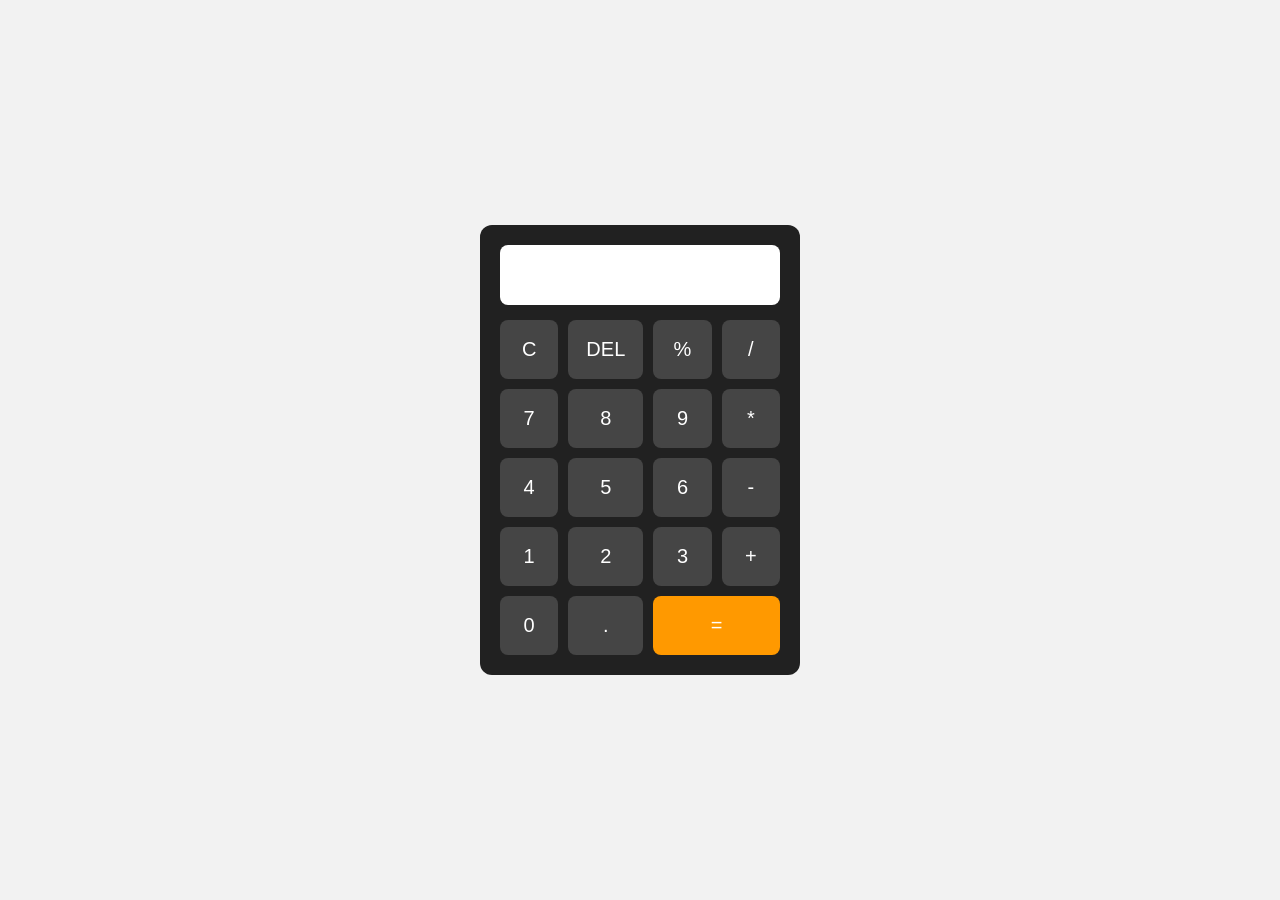
<file: Task1-Calculator/index.html>
<!DOCTYPE html>
<html lang="en">
<head>
    <meta charset="UTF-8">
    <meta name="viewport" content="width=device-width, initial-scale=1.0">
    <title>Basic Calculator</title>
    <link rel="stylesheet" href="style.css">
</head>
<body>

<div class="calculator">
    <input type="text" id="display" readonly>

    <div class="buttons">
        <button onclick="clearDisplay()">C</button>
        <button onclick="deleteLast()">DEL</button>
        <button onclick="appendValue('%')">%</button>
        <button onclick="appendValue('/')">/</button>

        <button onclick="appendValue('7')">7</button>
        <button onclick="appendValue('8')">8</button>
        <button onclick="appendValue('9')">9</button>
        <button onclick="appendValue('*')">*</button>

        <button onclick="appendValue('4')">4</button>
        <button onclick="appendValue('5')">5</button>
        <button onclick="appendValue('6')">6</button>
        <button onclick="appendValue('-')">-</button>

        <button onclick="appendValue('1')">1</button>
        <button onclick="appendValue('2')">2</button>
        <button onclick="appendValue('3')">3</button>
        <button onclick="appendValue('+')">+</button>

        <button onclick="appendValue('0')">0</button>
        <button onclick="appendValue('.')">.</button>
        <button class="equal" onclick="calculate()">=</button>
    </div>
</div>

<script src="script.js"></script>

</body>
</html>
</file>
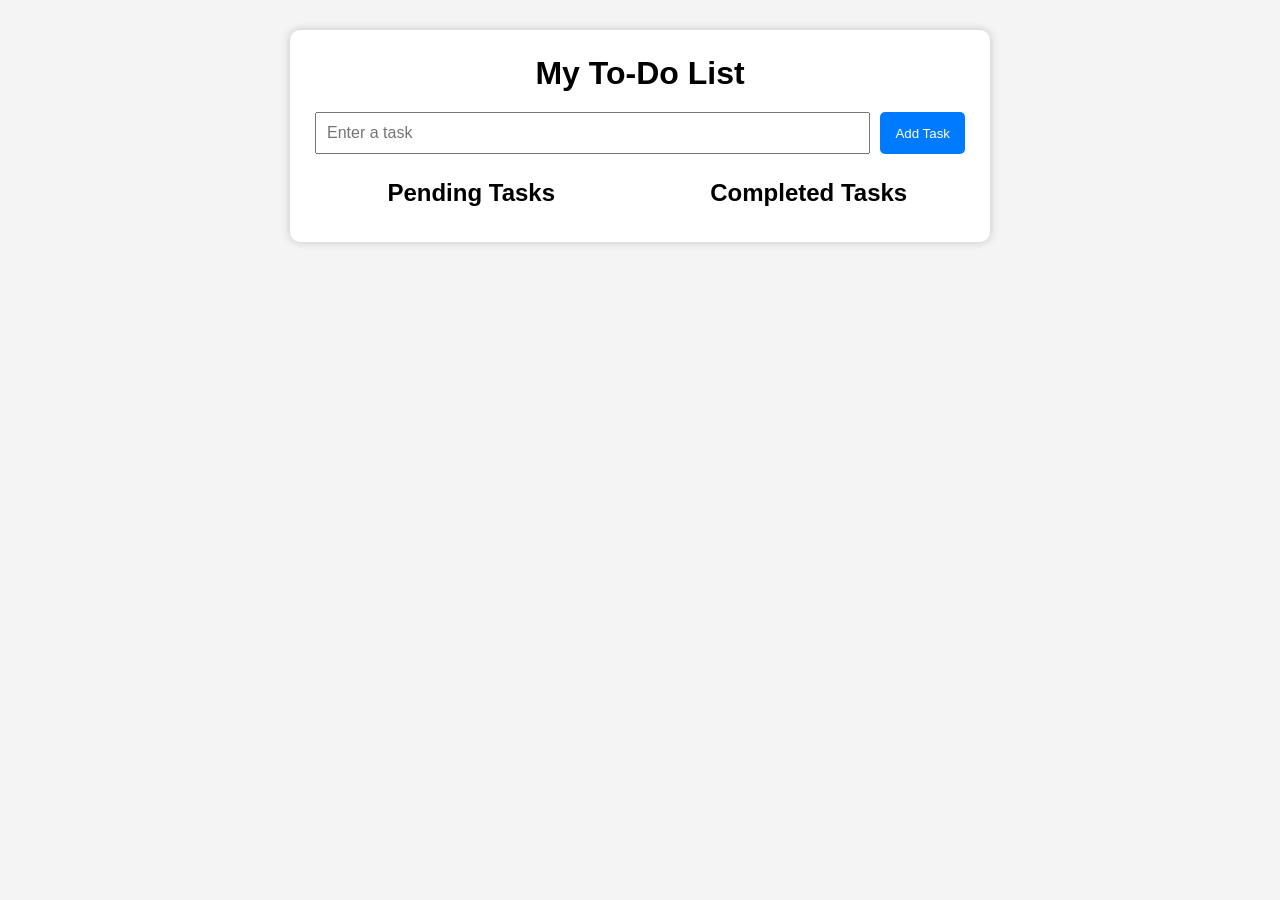
<file: Task3-Todo_webapp/index.html>
<!DOCTYPE html>
<html lang="en">

<head>
    <meta charset="UTF-8">
    <meta name="viewport" content="width=device-width, initial-scale=1.0">
    <title>To-Do App</title>

    <link rel="stylesheet" href="style.css">
</head>

<body>

    <div class="container">

        <h1>My To-Do List</h1>

        <div class="input-section">

            <input type="text" id="taskInput" placeholder="Enter a task">

            <button onclick="addTask()">Add Task</button>

        </div>

        <div class="task-section">

            <div class="pending">

                <h2>Pending Tasks</h2>

                <ul id="pendingList"></ul>

            </div>

            <div class="completed">

                <h2>Completed Tasks</h2>

                <ul id="completedList"></ul>

            </div>

        </div>

    </div>

    <script src="script.js"></script>

</body>

</html>
</file>
<file: Task1-Calculator/style.css>
* {
    margin: 0;
    padding: 0;
    box-sizing: border-box;
    font-family: Arial, Helvetica, sans-serif;
}

body {
    display: flex;
    justify-content: center;
    align-items: center;
    height: 100vh;
    background: hsl(0, 0%, 95%);
}

.calculator {
    background: hsl(0, 0%, 13%);
    padding: 20px;
    border-radius: 12px;
    width: 320px;
}

#display {
    width: 100%;
    height: 60px;
    font-size: 28px;
    text-align: right;
    padding: 10px;
    margin-bottom: 15px;
    border: none;
    border-radius: 8px;
}

.buttons {
    display: grid;
    grid-template-columns: repeat(4, 1fr);
    gap: 10px;
}

button {
    padding: 18px;
    font-size: 20px;
    border: none;
    border-radius: 8px;
    cursor: pointer;
    background: hsl(0, 0%, 27%);
    color: white;
}

button:hover {
    background: hsl(0, 0%, 40%);
}

.equal {
    grid-column: span 2;
    background: hsl(36, 100%, 50%);
}

.equal:hover {
    background: hsl(36, 100%, 45%);
}
</file>
<file: Task3-Todo_webapp/style.css>
*{
    margin:0;
    padding:0;
    box-sizing:border-box;
    font-family:Arial, Helvetica, sans-serif;
}

body{
    background:#f4f4f4;
    display:flex;
    justify-content:center;
    align-items:flex-start;
    min-height:100vh;
    padding:30px;
}

.container{
    width:700px;
    background:white;
    padding:25px;
    border-radius:10px;
    box-shadow:0 0 10px rgba(0,0,0,0.2);
}

h1{
    text-align:center;
    margin-bottom:20px;
}

.input-section{
    display:flex;
    gap:10px;
    margin-bottom:25px;
}

input{
    flex:1;
    padding:10px;
    font-size:16px;
}

button{
    padding:10px 15px;
    cursor:pointer;
    border:none;
    border-radius:5px;
    background:#007bff;
    color:white;
}

button:hover{
    background:#0056b3;
}

.task-section{
    display:flex;
    gap:25px;
}

.pending,
.completed{
    width:50%;
}

h2{
    margin-bottom:10px;
    text-align:center;
}

ul{
    list-style:none;
}

li{
    background:#ececec;
    margin-bottom:12px;
    padding:10px;
    border-radius:6px;
}

.task-text{
    font-weight:bold;
}

.time{
    font-size:12px;
    color:#555;
    margin-top:5px;
}

.buttons{
    margin-top:10px;
}

.buttons button{
    margin-right:5px;
    margin-top:5px;
}

.complete{
    background:green;
}

.edit{
    background:orange;
}

.delete{
    background:red;
}

.complete:hover{
    background:darkgreen;
}

.edit:hover{
    background:darkorange;
}

.delete:hover{
    background:darkred;
}
</file>
